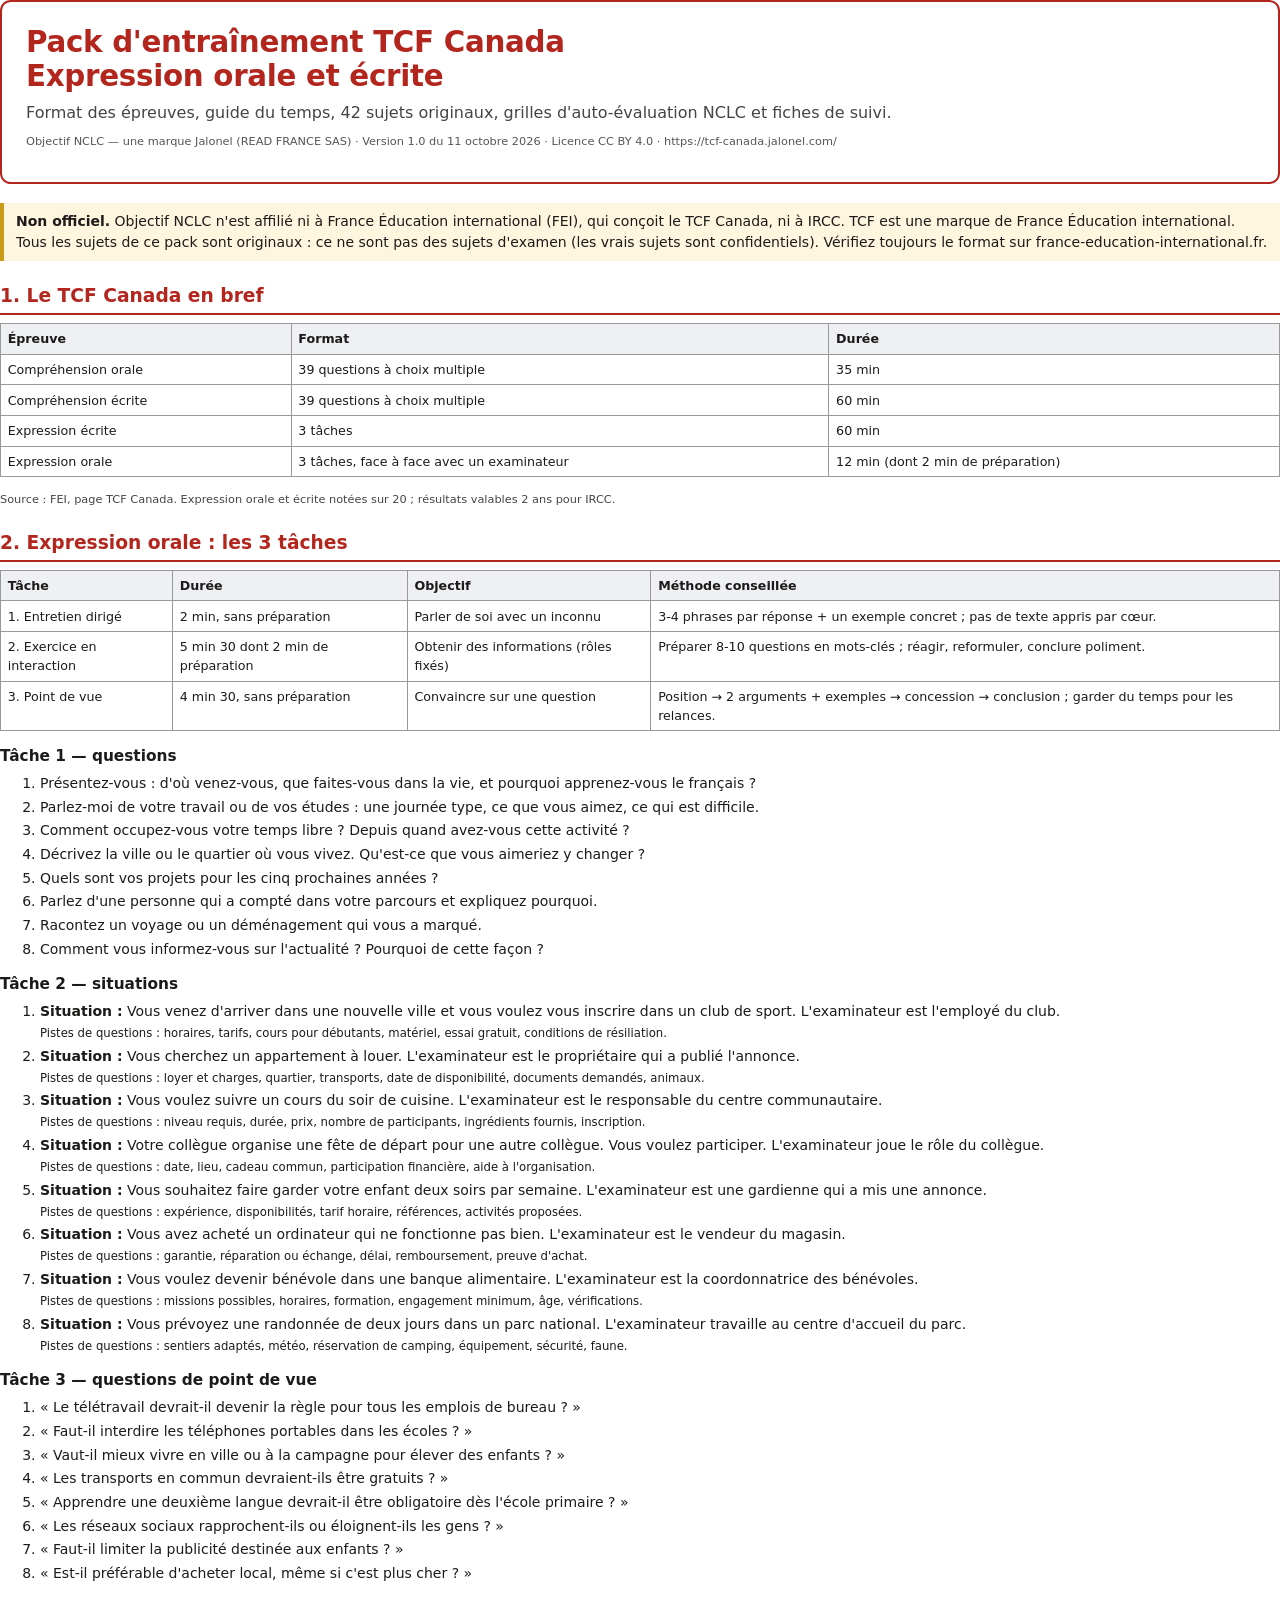
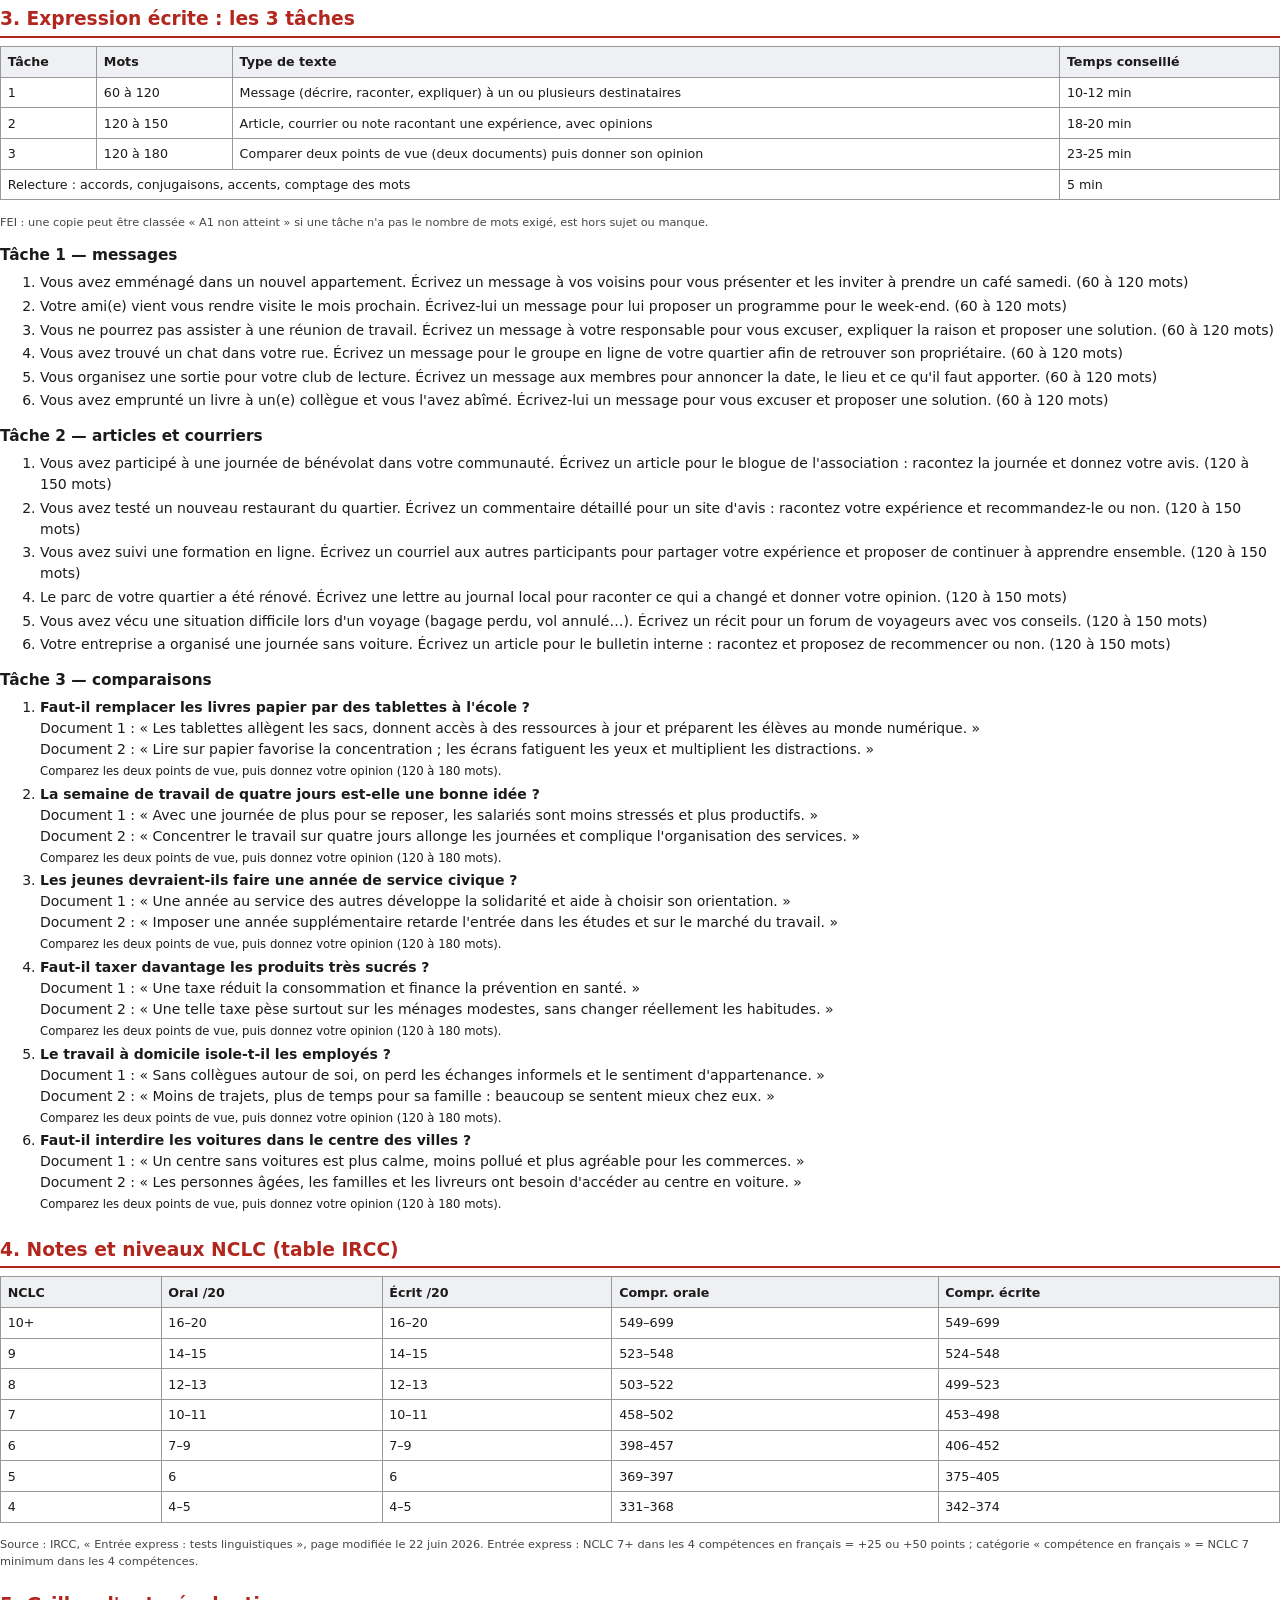
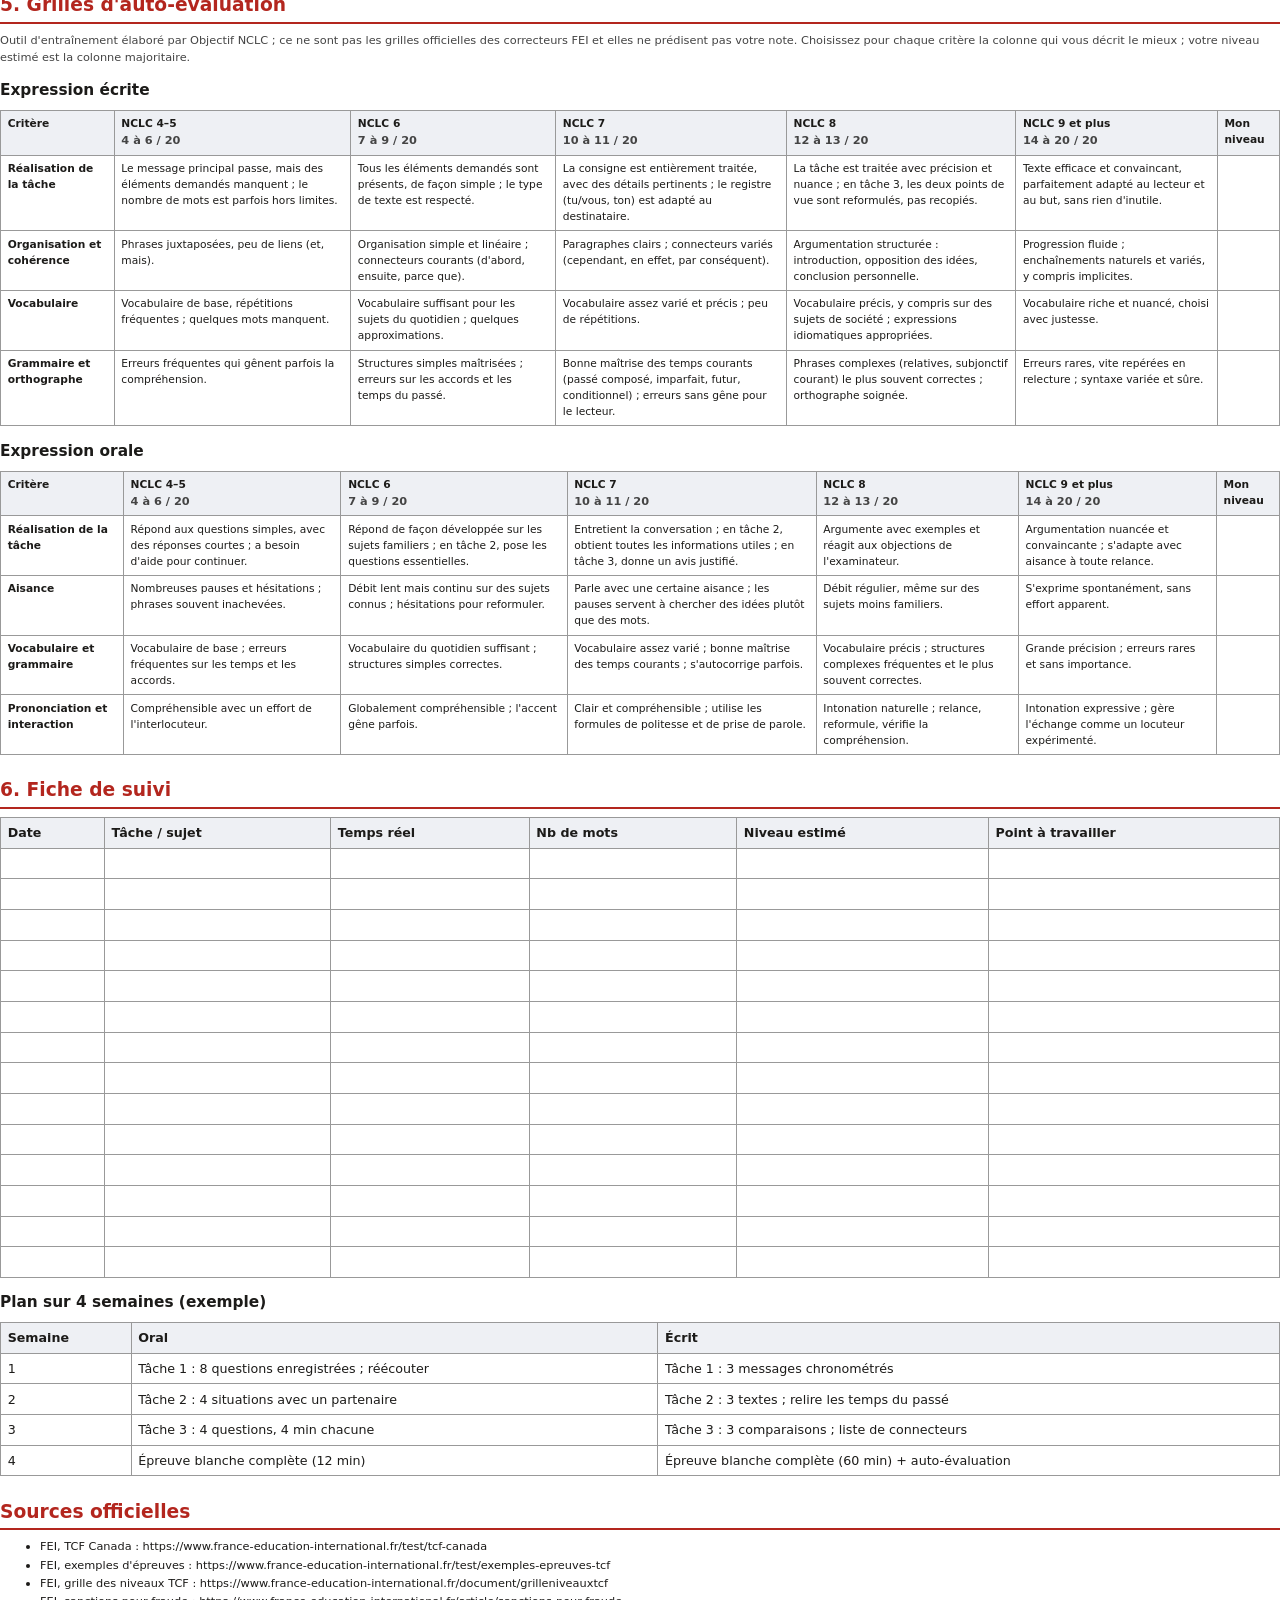
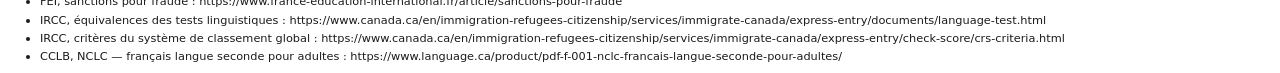
<file: pdf/pack-entrainement-tcf-canada-expression.html>
<!doctype html><html lang="fr"><head><meta charset="utf-8"><title>Pack d'entraînement TCF Canada — expression orale et écrite</title>
<link rel="stylesheet" href="pdf.css"><style>:root{--accent:#b3261e}</style></head><body>
<div class="cover"><h1>Pack d'entraînement TCF Canada<br>Expression orale et écrite</h1>
<p class="sub">Format des épreuves, guide du temps, 42 sujets originaux, grilles d'auto-évaluation NCLC et fiches de suivi.</p>
<p class="meta">Objectif NCLC — une marque Jalonel (READ FRANCE SAS) · Version 1.0 du 11 octobre 2026 · Licence CC BY 4.0 ·
https://tcf-canada.jalonel.com/</p></div>
<div class="warn"><strong>Non officiel.</strong> Objectif NCLC n'est affilié ni à France Éducation international (FEI), qui conçoit le
TCF Canada, ni à IRCC. TCF est une marque de France Éducation international. Tous les sujets de ce pack sont originaux : ce ne sont
pas des sujets d'examen (les vrais sujets sont confidentiels). Vérifiez toujours le format sur france-education-international.fr.</div>

<h2>1. Le TCF Canada en bref</h2>
<table><thead><tr><th>Épreuve</th><th>Format</th><th>Durée</th></tr></thead><tbody>
<tr><td>Compréhension orale</td><td>39 questions à choix multiple</td><td>35 min</td></tr>
<tr><td>Compréhension écrite</td><td>39 questions à choix multiple</td><td>60 min</td></tr>
<tr><td>Expression écrite</td><td>3 tâches</td><td>60 min</td></tr>
<tr><td>Expression orale</td><td>3 tâches, face à face avec un examinateur</td><td>12 min (dont 2 min de préparation)</td></tr>
</tbody></table>
<p class="small">Source : FEI, page TCF Canada. Expression orale et écrite notées sur 20 ; résultats valables 2 ans pour IRCC.</p>

<h2>2. Expression orale : les 3 tâches</h2>
<table><thead><tr><th>Tâche</th><th>Durée</th><th>Objectif</th><th>Méthode conseillée</th></tr></thead><tbody>
<tr><td>1. Entretien dirigé</td><td>2 min, sans préparation</td><td>Parler de soi avec un inconnu</td><td>3-4 phrases par réponse + un exemple concret ; pas de texte appris par cœur.</td></tr>
<tr><td>2. Exercice en interaction</td><td>5 min 30 dont 2 min de préparation</td><td>Obtenir des informations (rôles fixés)</td><td>Préparer 8-10 questions en mots-clés ; réagir, reformuler, conclure poliment.</td></tr>
<tr><td>3. Point de vue</td><td>4 min 30, sans préparation</td><td>Convaincre sur une question</td><td>Position → 2 arguments + exemples → concession → conclusion ; garder du temps pour les relances.</td></tr>
</tbody></table>
<h3>Tâche 1 — questions</h3><ol><li>Présentez-vous : d'où venez-vous, que faites-vous dans la vie, et pourquoi apprenez-vous le français ?</li><li>Parlez-moi de votre travail ou de vos études : une journée type, ce que vous aimez, ce qui est difficile.</li><li>Comment occupez-vous votre temps libre ? Depuis quand avez-vous cette activité ?</li><li>Décrivez la ville ou le quartier où vous vivez. Qu'est-ce que vous aimeriez y changer ?</li><li>Quels sont vos projets pour les cinq prochaines années ?</li><li>Parlez d'une personne qui a compté dans votre parcours et expliquez pourquoi.</li><li>Racontez un voyage ou un déménagement qui vous a marqué.</li><li>Comment vous informez-vous sur l'actualité ? Pourquoi de cette façon ?</li></ol>
<h3>Tâche 2 — situations</h3><ol><li><strong>Situation :</strong> Vous venez d'arriver dans une nouvelle ville et vous voulez vous inscrire dans un club de sport. L'examinateur est l'employé du club.<br><small>Pistes de questions : horaires, tarifs, cours pour débutants, matériel, essai gratuit, conditions de résiliation.</small></li><li><strong>Situation :</strong> Vous cherchez un appartement à louer. L'examinateur est le propriétaire qui a publié l'annonce.<br><small>Pistes de questions : loyer et charges, quartier, transports, date de disponibilité, documents demandés, animaux.</small></li><li><strong>Situation :</strong> Vous voulez suivre un cours du soir de cuisine. L'examinateur est le responsable du centre communautaire.<br><small>Pistes de questions : niveau requis, durée, prix, nombre de participants, ingrédients fournis, inscription.</small></li><li><strong>Situation :</strong> Votre collègue organise une fête de départ pour une autre collègue. Vous voulez participer. L'examinateur joue le rôle du collègue.<br><small>Pistes de questions : date, lieu, cadeau commun, participation financière, aide à l'organisation.</small></li><li><strong>Situation :</strong> Vous souhaitez faire garder votre enfant deux soirs par semaine. L'examinateur est une gardienne qui a mis une annonce.<br><small>Pistes de questions : expérience, disponibilités, tarif horaire, références, activités proposées.</small></li><li><strong>Situation :</strong> Vous avez acheté un ordinateur qui ne fonctionne pas bien. L'examinateur est le vendeur du magasin.<br><small>Pistes de questions : garantie, réparation ou échange, délai, remboursement, preuve d'achat.</small></li><li><strong>Situation :</strong> Vous voulez devenir bénévole dans une banque alimentaire. L'examinateur est la coordonnatrice des bénévoles.<br><small>Pistes de questions : missions possibles, horaires, formation, engagement minimum, âge, vérifications.</small></li><li><strong>Situation :</strong> Vous prévoyez une randonnée de deux jours dans un parc national. L'examinateur travaille au centre d'accueil du parc.<br><small>Pistes de questions : sentiers adaptés, météo, réservation de camping, équipement, sécurité, faune.</small></li></ol>
<h3>Tâche 3 — questions de point de vue</h3><ol><li>« Le télétravail devrait-il devenir la règle pour tous les emplois de bureau ? »</li><li>« Faut-il interdire les téléphones portables dans les écoles ? »</li><li>« Vaut-il mieux vivre en ville ou à la campagne pour élever des enfants ? »</li><li>« Les transports en commun devraient-ils être gratuits ? »</li><li>« Apprendre une deuxième langue devrait-il être obligatoire dès l'école primaire ? »</li><li>« Les réseaux sociaux rapprochent-ils ou éloignent-ils les gens ? »</li><li>« Faut-il limiter la publicité destinée aux enfants ? »</li><li>« Est-il préférable d'acheter local, même si c'est plus cher ? »</li></ol>

<div class="page-break"></div>
<h2>3. Expression écrite : les 3 tâches</h2>
<table><thead><tr><th>Tâche</th><th>Mots</th><th>Type de texte</th><th>Temps conseillé</th></tr></thead><tbody>
<tr><td>1</td><td>60 à 120</td><td>Message (décrire, raconter, expliquer) à un ou plusieurs destinataires</td><td>10-12 min</td></tr>
<tr><td>2</td><td>120 à 150</td><td>Article, courrier ou note racontant une expérience, avec opinions</td><td>18-20 min</td></tr>
<tr><td>3</td><td>120 à 180</td><td>Comparer deux points de vue (deux documents) puis donner son opinion</td><td>23-25 min</td></tr>
<tr><td colspan="3">Relecture : accords, conjugaisons, accents, comptage des mots</td><td>5 min</td></tr>
</tbody></table>
<p class="small">FEI : une copie peut être classée « A1 non atteint » si une tâche n'a pas le nombre de mots exigé, est hors sujet ou manque.</p>
<h3>Tâche 1 — messages</h3><ol><li>Vous avez emménagé dans un nouvel appartement. Écrivez un message à vos voisins pour vous présenter et les inviter à prendre un café samedi. (60 à 120 mots)</li><li>Votre ami(e) vient vous rendre visite le mois prochain. Écrivez-lui un message pour lui proposer un programme pour le week-end. (60 à 120 mots)</li><li>Vous ne pourrez pas assister à une réunion de travail. Écrivez un message à votre responsable pour vous excuser, expliquer la raison et proposer une solution. (60 à 120 mots)</li><li>Vous avez trouvé un chat dans votre rue. Écrivez un message pour le groupe en ligne de votre quartier afin de retrouver son propriétaire. (60 à 120 mots)</li><li>Vous organisez une sortie pour votre club de lecture. Écrivez un message aux membres pour annoncer la date, le lieu et ce qu'il faut apporter. (60 à 120 mots)</li><li>Vous avez emprunté un livre à un(e) collègue et vous l'avez abîmé. Écrivez-lui un message pour vous excuser et proposer une solution. (60 à 120 mots)</li></ol>
<h3>Tâche 2 — articles et courriers</h3><ol><li>Vous avez participé à une journée de bénévolat dans votre communauté. Écrivez un article pour le blogue de l'association : racontez la journée et donnez votre avis. (120 à 150 mots)</li><li>Vous avez testé un nouveau restaurant du quartier. Écrivez un commentaire détaillé pour un site d'avis : racontez votre expérience et recommandez-le ou non. (120 à 150 mots)</li><li>Vous avez suivi une formation en ligne. Écrivez un courriel aux autres participants pour partager votre expérience et proposer de continuer à apprendre ensemble. (120 à 150 mots)</li><li>Le parc de votre quartier a été rénové. Écrivez une lettre au journal local pour raconter ce qui a changé et donner votre opinion. (120 à 150 mots)</li><li>Vous avez vécu une situation difficile lors d'un voyage (bagage perdu, vol annulé…). Écrivez un récit pour un forum de voyageurs avec vos conseils. (120 à 150 mots)</li><li>Votre entreprise a organisé une journée sans voiture. Écrivez un article pour le bulletin interne : racontez et proposez de recommencer ou non. (120 à 150 mots)</li></ol>
<h3>Tâche 3 — comparaisons</h3><ol><li><strong>Faut-il remplacer les livres papier par des tablettes à l'école ?</strong><br>Document 1 : « Les tablettes allègent les sacs, donnent accès à des ressources à jour et préparent les élèves au monde numérique. »<br>Document 2 : « Lire sur papier favorise la concentration ; les écrans fatiguent les yeux et multiplient les distractions. »<br><small>Comparez les deux points de vue, puis donnez votre opinion (120 à 180 mots).</small></li><li><strong>La semaine de travail de quatre jours est-elle une bonne idée ?</strong><br>Document 1 : « Avec une journée de plus pour se reposer, les salariés sont moins stressés et plus productifs. »<br>Document 2 : « Concentrer le travail sur quatre jours allonge les journées et complique l'organisation des services. »<br><small>Comparez les deux points de vue, puis donnez votre opinion (120 à 180 mots).</small></li><li><strong>Les jeunes devraient-ils faire une année de service civique ?</strong><br>Document 1 : « Une année au service des autres développe la solidarité et aide à choisir son orientation. »<br>Document 2 : « Imposer une année supplémentaire retarde l'entrée dans les études et sur le marché du travail. »<br><small>Comparez les deux points de vue, puis donnez votre opinion (120 à 180 mots).</small></li><li><strong>Faut-il taxer davantage les produits très sucrés ?</strong><br>Document 1 : « Une taxe réduit la consommation et finance la prévention en santé. »<br>Document 2 : « Une telle taxe pèse surtout sur les ménages modestes, sans changer réellement les habitudes. »<br><small>Comparez les deux points de vue, puis donnez votre opinion (120 à 180 mots).</small></li><li><strong>Le travail à domicile isole-t-il les employés ?</strong><br>Document 1 : « Sans collègues autour de soi, on perd les échanges informels et le sentiment d'appartenance. »<br>Document 2 : « Moins de trajets, plus de temps pour sa famille : beaucoup se sentent mieux chez eux. »<br><small>Comparez les deux points de vue, puis donnez votre opinion (120 à 180 mots).</small></li><li><strong>Faut-il interdire les voitures dans le centre des villes ?</strong><br>Document 1 : « Un centre sans voitures est plus calme, moins pollué et plus agréable pour les commerces. »<br>Document 2 : « Les personnes âgées, les familles et les livreurs ont besoin d'accéder au centre en voiture. »<br><small>Comparez les deux points de vue, puis donnez votre opinion (120 à 180 mots).</small></li></ol>

<div class="page-break"></div>
<h2>4. Notes et niveaux NCLC (table IRCC)</h2>
<table><thead><tr><th>NCLC</th><th>Oral /20</th><th>Écrit /20</th><th>Compr. orale</th><th>Compr. écrite</th></tr></thead><tbody>
<tr><td>10+</td><td>16–20</td><td>16–20</td><td>549–699</td><td>549–699</td></tr>
<tr><td>9</td><td>14–15</td><td>14–15</td><td>523–548</td><td>524–548</td></tr>
<tr><td>8</td><td>12–13</td><td>12–13</td><td>503–522</td><td>499–523</td></tr>
<tr><td>7</td><td>10–11</td><td>10–11</td><td>458–502</td><td>453–498</td></tr>
<tr><td>6</td><td>7–9</td><td>7–9</td><td>398–457</td><td>406–452</td></tr>
<tr><td>5</td><td>6</td><td>6</td><td>369–397</td><td>375–405</td></tr>
<tr><td>4</td><td>4–5</td><td>4–5</td><td>331–368</td><td>342–374</td></tr>
</tbody></table>
<p class="small">Source : IRCC, « Entrée express : tests linguistiques », page modifiée le 22 juin 2026. Entrée express : NCLC 7+ dans les
4 compétences en français = +25 ou +50 points ; catégorie « compétence en français » = NCLC 7 minimum dans les 4 compétences.</p>

<h2>5. Grilles d'auto-évaluation</h2>
<p class="small">Outil d'entraînement élaboré par Objectif NCLC ; ce ne sont pas les grilles officielles des correcteurs FEI et elles ne prédisent pas
votre note. Choisissez pour chaque critère la colonne qui vous décrit le mieux ; votre niveau estimé est la colonne majoritaire.</p>
<h3>Expression écrite</h3><table style='font-size:8pt'><thead><tr><th>Critère</th><th>NCLC 4–5<br><span class='small'>4 à 6 / 20</span></th><th>NCLC 6<br><span class='small'>7 à 9 / 20</span></th><th>NCLC 7<br><span class='small'>10 à 11 / 20</span></th><th>NCLC 8<br><span class='small'>12 à 13 / 20</span></th><th>NCLC 9 et plus<br><span class='small'>14 à 20 / 20</span></th><th>Mon niveau</th></tr></thead><tbody><tr><th>Réalisation de la tâche</th><td>Le message principal passe, mais des éléments demandés manquent ; le nombre de mots est parfois hors limites.</td><td>Tous les éléments demandés sont présents, de façon simple ; le type de texte est respecté.</td><td>La consigne est entièrement traitée, avec des détails pertinents ; le registre (tu/vous, ton) est adapté au destinataire.</td><td>La tâche est traitée avec précision et nuance ; en tâche 3, les deux points de vue sont reformulés, pas recopiés.</td><td>Texte efficace et convaincant, parfaitement adapté au lecteur et au but, sans rien d'inutile.</td><td></td></tr><tr><th>Organisation et cohérence</th><td>Phrases juxtaposées, peu de liens (et, mais).</td><td>Organisation simple et linéaire ; connecteurs courants (d'abord, ensuite, parce que).</td><td>Paragraphes clairs ; connecteurs variés (cependant, en effet, par conséquent).</td><td>Argumentation structurée : introduction, opposition des idées, conclusion personnelle.</td><td>Progression fluide ; enchaînements naturels et variés, y compris implicites.</td><td></td></tr><tr><th>Vocabulaire</th><td>Vocabulaire de base, répétitions fréquentes ; quelques mots manquent.</td><td>Vocabulaire suffisant pour les sujets du quotidien ; quelques approximations.</td><td>Vocabulaire assez varié et précis ; peu de répétitions.</td><td>Vocabulaire précis, y compris sur des sujets de société ; expressions idiomatiques appropriées.</td><td>Vocabulaire riche et nuancé, choisi avec justesse.</td><td></td></tr><tr><th>Grammaire et orthographe</th><td>Erreurs fréquentes qui gênent parfois la compréhension.</td><td>Structures simples maîtrisées ; erreurs sur les accords et les temps du passé.</td><td>Bonne maîtrise des temps courants (passé composé, imparfait, futur, conditionnel) ; erreurs sans gêne pour le lecteur.</td><td>Phrases complexes (relatives, subjonctif courant) le plus souvent correctes ; orthographe soignée.</td><td>Erreurs rares, vite repérées en relecture ; syntaxe variée et sûre.</td><td></td></tr></tbody></table>
<h3>Expression orale</h3><table style='font-size:8pt'><thead><tr><th>Critère</th><th>NCLC 4–5<br><span class='small'>4 à 6 / 20</span></th><th>NCLC 6<br><span class='small'>7 à 9 / 20</span></th><th>NCLC 7<br><span class='small'>10 à 11 / 20</span></th><th>NCLC 8<br><span class='small'>12 à 13 / 20</span></th><th>NCLC 9 et plus<br><span class='small'>14 à 20 / 20</span></th><th>Mon niveau</th></tr></thead><tbody><tr><th>Réalisation de la tâche</th><td>Répond aux questions simples, avec des réponses courtes ; a besoin d'aide pour continuer.</td><td>Répond de façon développée sur les sujets familiers ; en tâche 2, pose les questions essentielles.</td><td>Entretient la conversation ; en tâche 2, obtient toutes les informations utiles ; en tâche 3, donne un avis justifié.</td><td>Argumente avec exemples et réagit aux objections de l'examinateur.</td><td>Argumentation nuancée et convaincante ; s'adapte avec aisance à toute relance.</td><td></td></tr><tr><th>Aisance</th><td>Nombreuses pauses et hésitations ; phrases souvent inachevées.</td><td>Débit lent mais continu sur des sujets connus ; hésitations pour reformuler.</td><td>Parle avec une certaine aisance ; les pauses servent à chercher des idées plutôt que des mots.</td><td>Débit régulier, même sur des sujets moins familiers.</td><td>S'exprime spontanément, sans effort apparent.</td><td></td></tr><tr><th>Vocabulaire et grammaire</th><td>Vocabulaire de base ; erreurs fréquentes sur les temps et les accords.</td><td>Vocabulaire du quotidien suffisant ; structures simples correctes.</td><td>Vocabulaire assez varié ; bonne maîtrise des temps courants ; s'autocorrige parfois.</td><td>Vocabulaire précis ; structures complexes fréquentes et le plus souvent correctes.</td><td>Grande précision ; erreurs rares et sans importance.</td><td></td></tr><tr><th>Prononciation et interaction</th><td>Compréhensible avec un effort de l'interlocuteur.</td><td>Globalement compréhensible ; l'accent gêne parfois.</td><td>Clair et compréhensible ; utilise les formules de politesse et de prise de parole.</td><td>Intonation naturelle ; relance, reformule, vérifie la compréhension.</td><td>Intonation expressive ; gère l'échange comme un locuteur expérimenté.</td><td></td></tr></tbody></table>

<div class="page-break"></div>
<h2>6. Fiche de suivi</h2>
<table><thead><tr><th>Date</th><th>Tâche / sujet</th><th>Temps réel</th><th>Nb de mots</th><th>Niveau estimé</th><th>Point à travailler</th></tr></thead><tbody>
<tr><td>&nbsp;</td><td></td><td></td><td></td><td></td><td></td></tr><tr><td>&nbsp;</td><td></td><td></td><td></td><td></td><td></td></tr><tr><td>&nbsp;</td><td></td><td></td><td></td><td></td><td></td></tr><tr><td>&nbsp;</td><td></td><td></td><td></td><td></td><td></td></tr><tr><td>&nbsp;</td><td></td><td></td><td></td><td></td><td></td></tr><tr><td>&nbsp;</td><td></td><td></td><td></td><td></td><td></td></tr><tr><td>&nbsp;</td><td></td><td></td><td></td><td></td><td></td></tr><tr><td>&nbsp;</td><td></td><td></td><td></td><td></td><td></td></tr><tr><td>&nbsp;</td><td></td><td></td><td></td><td></td><td></td></tr><tr><td>&nbsp;</td><td></td><td></td><td></td><td></td><td></td></tr><tr><td>&nbsp;</td><td></td><td></td><td></td><td></td><td></td></tr><tr><td>&nbsp;</td><td></td><td></td><td></td><td></td><td></td></tr><tr><td>&nbsp;</td><td></td><td></td><td></td><td></td><td></td></tr><tr><td>&nbsp;</td><td></td><td></td><td></td><td></td><td></td></tr>
</tbody></table>
<h3>Plan sur 4 semaines (exemple)</h3>
<table><thead><tr><th>Semaine</th><th>Oral</th><th>Écrit</th></tr></thead><tbody>
<tr><td>1</td><td>Tâche 1 : 8 questions enregistrées ; réécouter</td><td>Tâche 1 : 3 messages chronométrés</td></tr>
<tr><td>2</td><td>Tâche 2 : 4 situations avec un partenaire</td><td>Tâche 2 : 3 textes ; relire les temps du passé</td></tr>
<tr><td>3</td><td>Tâche 3 : 4 questions, 4 min chacune</td><td>Tâche 3 : 3 comparaisons ; liste de connecteurs</td></tr>
<tr><td>4</td><td>Épreuve blanche complète (12 min)</td><td>Épreuve blanche complète (60 min) + auto-évaluation</td></tr>
</tbody></table>
<h2>Sources officielles</h2>
<ul class="sources">
<li>FEI, TCF Canada : https://www.france-education-international.fr/test/tcf-canada</li>
<li>FEI, exemples d'épreuves : https://www.france-education-international.fr/test/exemples-epreuves-tcf</li>
<li>FEI, grille des niveaux TCF : https://www.france-education-international.fr/document/grilleniveauxtcf</li>
<li>FEI, sanctions pour fraude : https://www.france-education-international.fr/article/sanctions-pour-fraude</li>
<li>IRCC, équivalences des tests linguistiques : https://www.canada.ca/en/immigration-refugees-citizenship/services/immigrate-canada/express-entry/documents/language-test.html</li>
<li>IRCC, critères du système de classement global : https://www.canada.ca/en/immigration-refugees-citizenship/services/immigrate-canada/express-entry/check-score/crs-criteria.html</li>
<li>CCLB, NCLC — français langue seconde pour adultes : https://www.language.ca/product/pdf-f-001-nclc-francais-langue-seconde-pour-adultes/</li>
</ul>
</body></html>
</file>
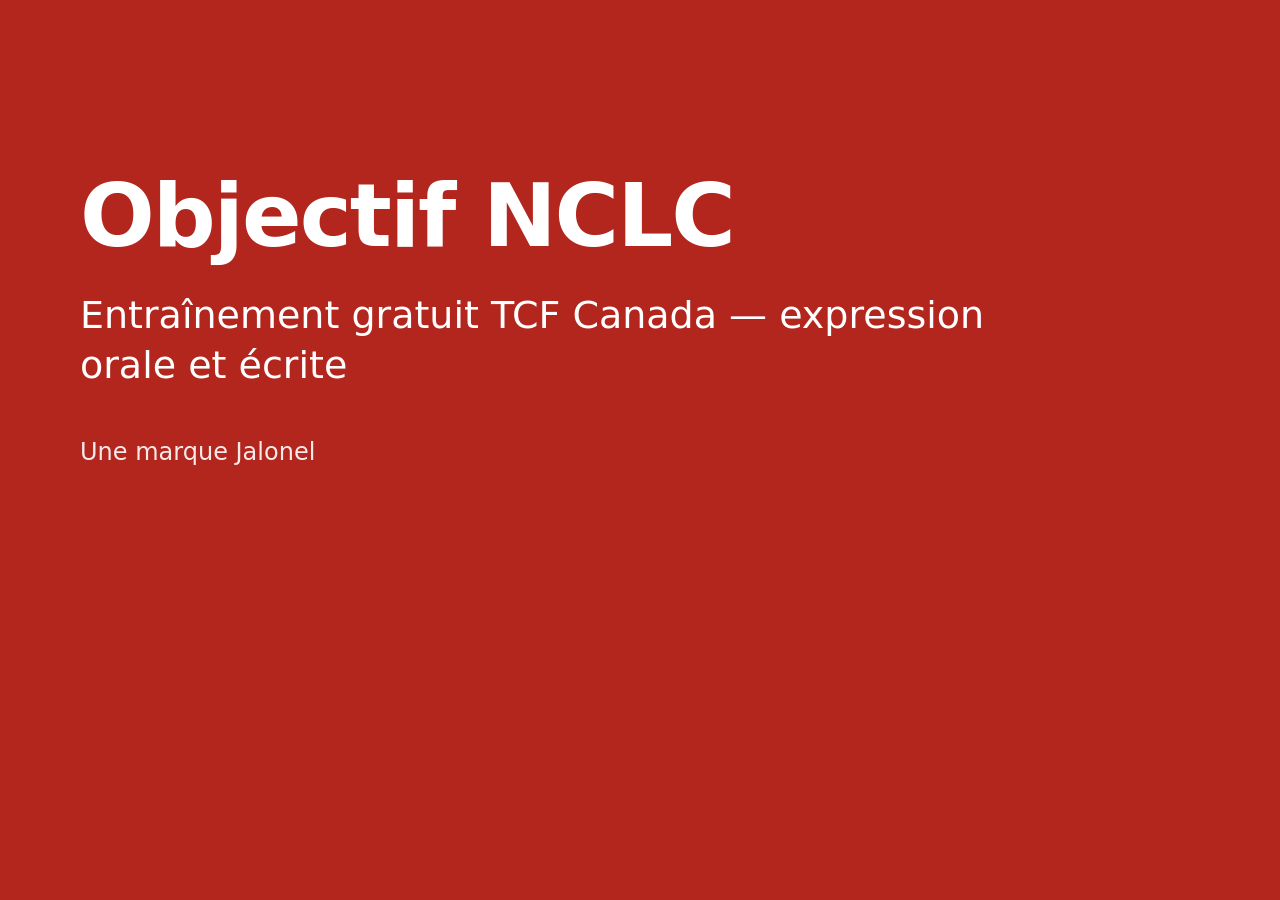
<file: scripts/og.html>
<!doctype html><html lang="fr"><head><meta charset="utf-8"><title>og</title>
<style>body{margin:0;width:1200px;height:630px;display:flex;flex-direction:column;justify-content:center;padding:80px;box-sizing:border-box;
background:#b3261e;color:#fff;font-family:"DejaVu Sans",Arial,sans-serif}h1{font-size:88px;margin:0 0 24px;letter-spacing:-2px}
p{font-size:38px;margin:0;line-height:1.3;max-width:1000px}small{font-size:24px;margin-top:48px;opacity:.9}</style></head>
<body><h1>Objectif NCLC</h1><p>Entraînement gratuit TCF Canada — expression orale et écrite</p><small>Une marque Jalonel</small></body></html>
</file>
<file: pdf/pdf.css>
/* Print stylesheet for the downloadable PDFs (A4). --accent is set per document. */
@page { size: A4; }
* { box-sizing: border-box; }
body { font: 10.5pt/1.5 "DejaVu Sans", "Liberation Sans", Arial, sans-serif; color: #1c1b19; margin: 0; }
h1 { font-size: 22pt; line-height: 1.15; margin: 0 0 6pt; color: var(--accent); letter-spacing: -.01em; }
h2 { font-size: 14pt; margin: 16pt 0 6pt; color: var(--accent); border-bottom: 1.5pt solid var(--accent); padding-bottom: 2pt; break-after: avoid; }
h3 { font-size: 11.5pt; margin: 10pt 0 4pt; break-after: avoid; }
p, ul, ol { margin: 0 0 6pt; }
li { margin-bottom: 2pt; }
a { color: var(--accent); }
.cover { border: 2pt solid var(--accent); border-radius: 8pt; padding: 18pt; margin-bottom: 14pt; }
.cover .sub { font-size: 12pt; color: #444; }
.meta { font-size: 8.5pt; color: #555; }
.box { border: 1pt solid #bbb; border-radius: 6pt; padding: 8pt 10pt; margin: 8pt 0; break-inside: avoid; }
.warn { background: #fff6df; border-left: 3pt solid #c99a1a; padding: 6pt 9pt; margin: 8pt 0; break-inside: avoid; }
table { border-collapse: collapse; width: 100%; margin: 6pt 0 10pt; font-size: 9.5pt; break-inside: auto; }
th, td { border: .75pt solid #999; padding: 4pt 5pt; text-align: left; vertical-align: top; }
thead th { background: #eef0f4; }
tr { break-inside: avoid; }
.check li { list-style: none; margin-left: -14pt; }
.check li::before { content: "☐ "; font-size: 11pt; }
.lines { border-bottom: .75pt solid #999; height: 18pt; }
.page-break { break-before: page; }
.two { columns: 2; column-gap: 14pt; }
.small { font-size: 8.5pt; color: #444; }
.sources { font-size: 8.5pt; }
.sources li { margin-bottom: 1pt; word-break: break-all; }
</file>
